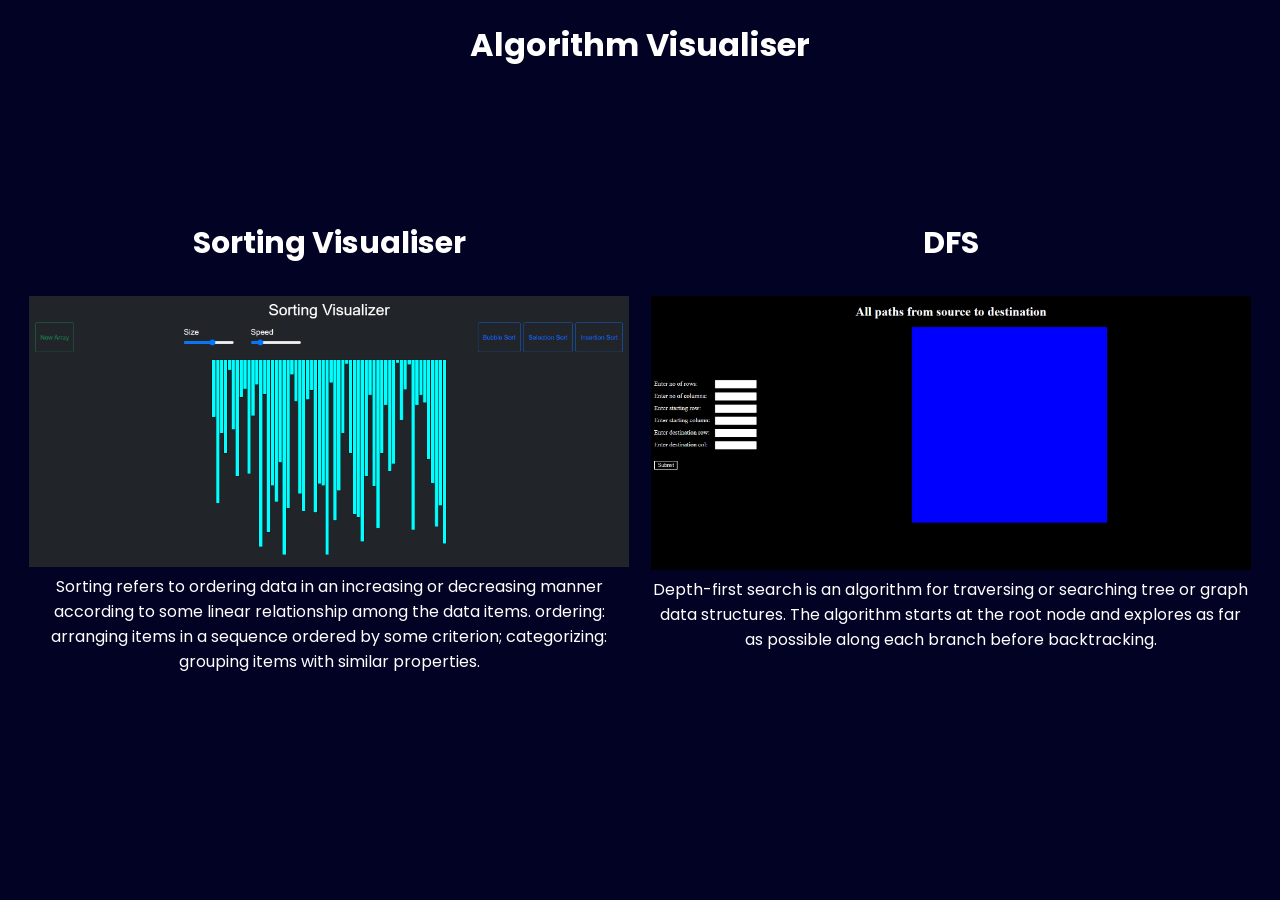
<file: index.html>
<!DOCTYPE html>
<html lang="en">
<head>
    <meta charset="UTF-8">
    <meta name="viewport" content="width=device-width, initial-scale=1.0">
    <title>Document</title>
    <style>
        @import url('https://fonts.googleapis.com/css2?family=Poppins:ital,wght@0,100;0,200;0,300;0,400;0,500;0,600;0,700;0,800;0,900;1,100;1,200;1,300;1,400;1,500;1,600;1,700;1,800;1,900&display=swap');

        body{
            background-color: rgb(2, 2, 36);
            color: white;
            text-align: center;
            font-family: "Poppins", sans-serif;;
        }
        .cont{
            display: flex;
            height: 600px;
       
            /* border: 2px solid white; */
            justify-content: space-evenly;
            align-items: center;
        }
        .item{
            height: 400px;
            width: 600px;
            /* border: 2px solid white; */
        }
        img{
            width: 600px;
        }
        h3{
            font-size: 30px;
        }
    </style>
</head>
<body>
    <h1>Algorithm Visualiser</h1>

    <div class="cont">
        <div class="item" id="sort">
            <h3>Sorting Visualiser</h3>
            <img src="Screenshot 2024-06-26 033516.png" alt="">
            <div class="text">Sorting refers to ordering data in an increasing or decreasing manner according to some linear relationship among the data items. ordering: arranging items in a sequence ordered by some criterion; categorizing: grouping items with similar properties. </div>
        </div>
        <div class="item" id="dfs">
            <h3>DFS</h3>
            <img src="Screenshot 2024-06-26 033233.png" alt="">
            <div class="text">
                Depth-first search is an algorithm for traversing or searching tree or graph data structures. The algorithm starts at the root node and explores as far as possible along each branch before backtracking. 
            </div>
        </div>
    </div>

    <script src="script.js"></script>
</body>
</html>
</file>
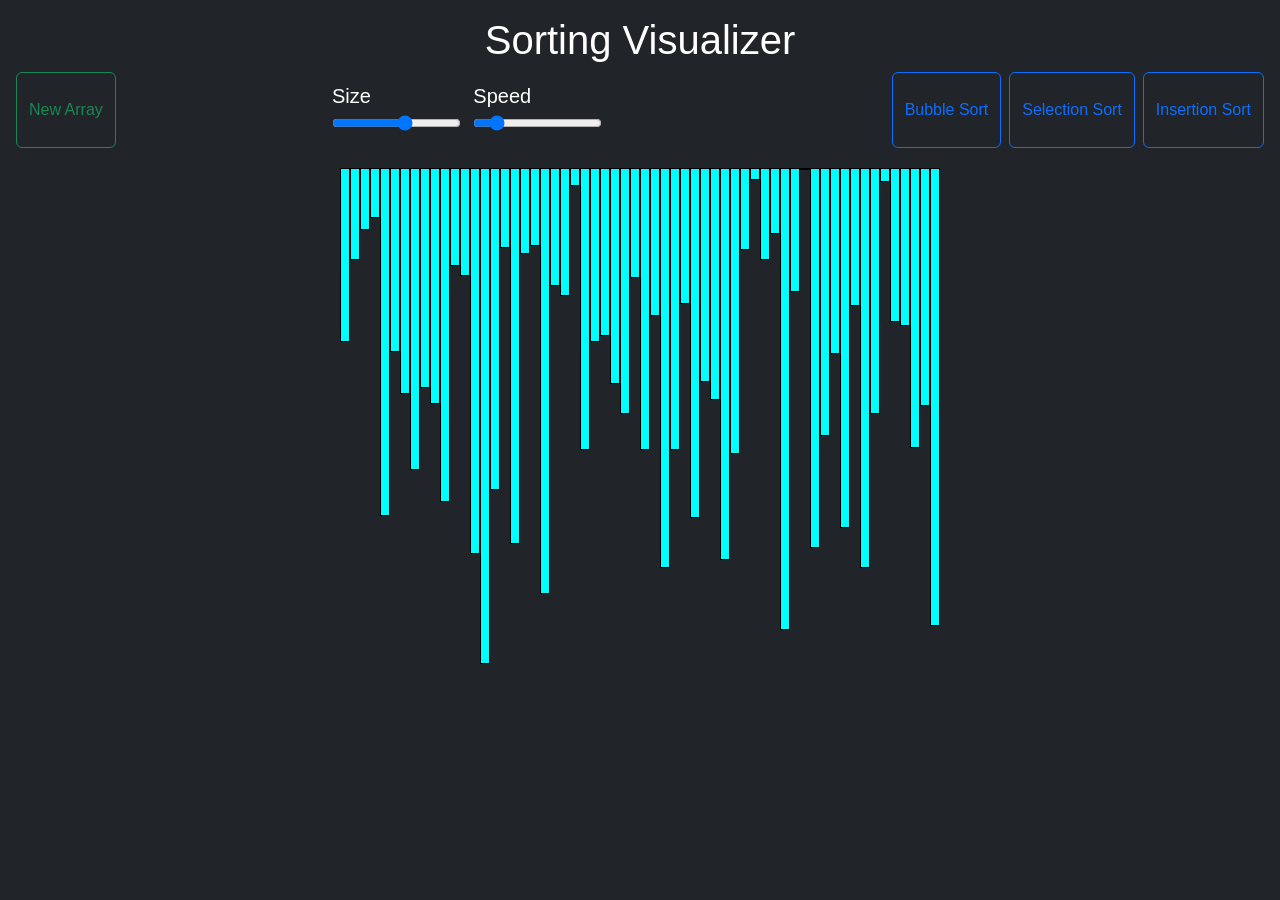
<file: algovisualiser/index.html>
<!DOCTYPE html>
<html lang="en">
<head>
    <meta charset="UTF-8">
    <meta http-equiv="X-UA-Compatible" content="IE=edge">
    <meta name="viewport" content="width=device-width, initial-scale=1.0">
    <title>Sorting Visualizer</title>
    <link href="https://cdn.jsdelivr.net/npm/bootstrap@5.0.0-beta2/dist/css/bootstrap.min.css" rel="stylesheet" integrity="sha384-BmbxuPwQa2lc/FVzBcNJ7UAyJxM6wuqIj61tLrc4wSX0szH/Ev+nYRRuWlolflfl" crossorigin="anonymous">
    <link rel="stylesheet" href="style.css">
</head>
<header>
    <h1 align="center">Sorting Visualizer</h1>
    <nav>
        <div class="row">
            <div class="col gap-2 d-sm-flex" id="newArray">
                <button type="button" class="btn btn-outline-success btn-dark newArray">New Array</button>
            </div>
            <div class="col" id="input">
                <span id="size">Size
                    <input id="arr_sz" type="range" min="5" max="100" step=1 value=60>
                </span>
                <span id="speed">Speed
                    <input id="speed_input" type="range" min="20" max="300" stepDown=10 value=60>
                </span>
            </div>
            <div class="col gap-2 d-sm-flex justify-content-end">
                <button type="button" class="btn btn-outline-primary btn-dark bubbleSort">Bubble Sort</button>
                <button type="button" class="btn btn-outline-primary btn-dark selectionSort">Selection Sort</button>
                <button type="button" class="btn btn-outline-primary btn-dark insertionSort">Insertion Sort</button>
             
            </div>
        </div>
    </nav>
</header>
<body class="p-3 mb-2 bg-dark text-white">
    
    <div id="bars" class="flex-container"></div>

    <script src="https://cdn.jsdelivr.net/npm/bootstrap@5.0.0-beta2/dist/js/bootstrap.bundle.min.js" integrity="sha384-b5kHyXgcpbZJO/tY9Ul7kGkf1S0CWuKcCD38l8YkeH8z8QjE0GmW1gYU5S9FOnJ0" crossorigin="anonymous"></script>
    <script src="js_files/sorting.js"></script>
    <script src="js_files/bubble.js"></script>
    <script src="js_files/insertion.js"></script>
    <script src="js_files/selection.js"></script>
</body>
</html>
</file>
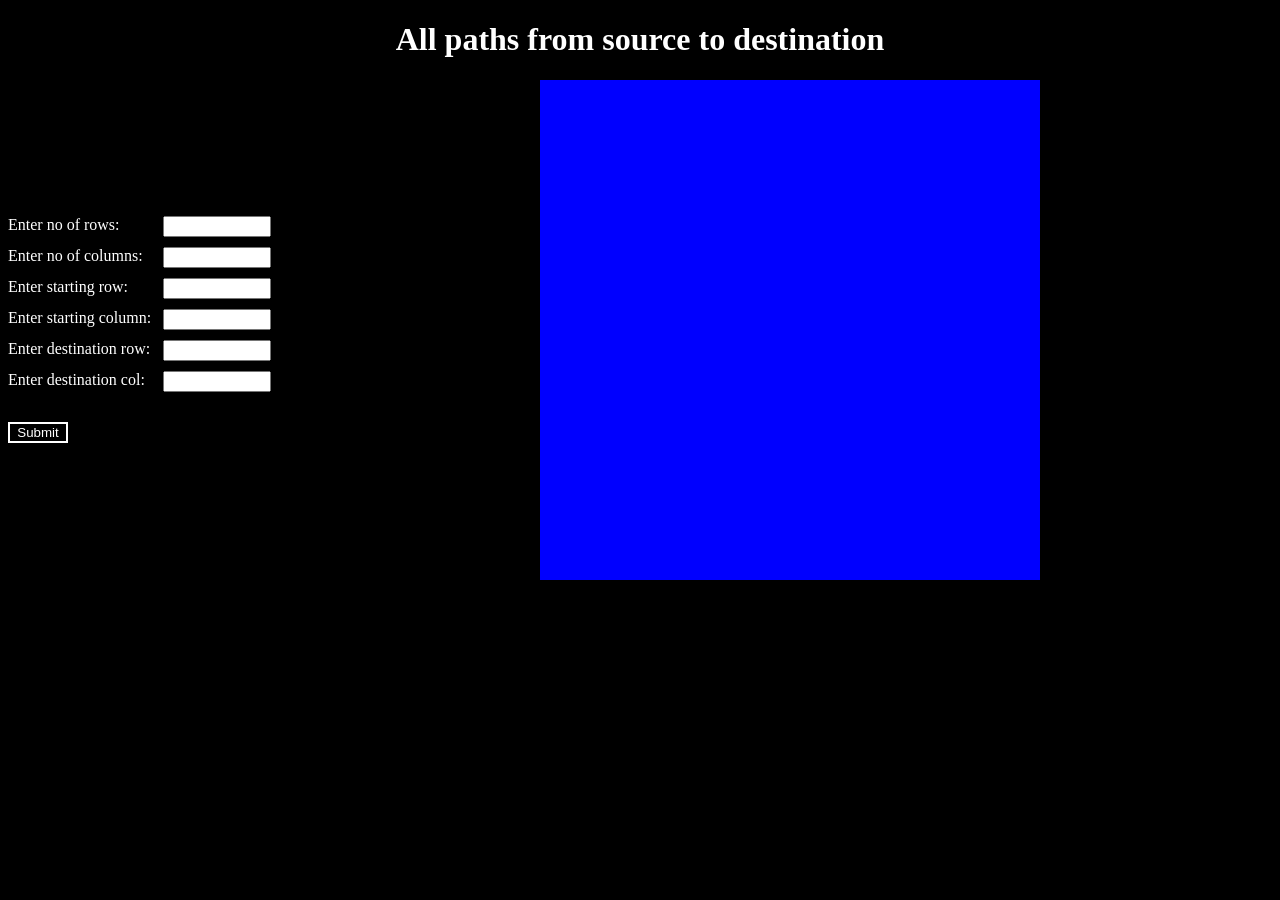
<file: dfs/index.html>
<!DOCTYPE html>
<html lang="en">
<head>
    <meta charset="UTF-8">
    <meta name="viewport" content="width=device-width, initial-scale=1.0">
    <title>Document</title>
    <link rel="stylesheet" href="style.css">
</head>
<body>
    <h1>All paths from source to destination</h1>
    <main>
        <form action="">
            <label for="row">Enter no of rows:</label>
            <input type="text" id="row">
            <label for="col">Enter no of columns:</label>
            <input type="text" id="col">
            <label for="sr">Enter starting row:</label>
            <input type="text" id="sr">
            <label for="sc">Enter starting column:</label>
            <input type="text" id="sc">
            <label for="dr">Enter destination row:</label>
            <input type="text" id="dr">
            <label for="dc">Enter destination col:</label>
            <input type="text" id="dc">
            <button type="submit" style="width: 60px;">Submit</button>
        </form>
    
        <div id="display">
        </div>
    </main>
    <script src="script.js"></script>
</body>
</html>
</file>
<file: algovisualiser/style.css>
body {
    font-family: Arial, Helvetica, sans-serif;
    font-size: 20px;
    padding: 0 20px 30px 0;
    line-height: 1.4;
}
.flex-container{
    margin-top: 20px;
    display: flex;
    flex-wrap: nowrap;
    width: 100%;
    height: 500px;
    justify-content: center;
    transition: 2s all ease;
}

.flex-item{
    background: cyan;
    border: 1pt solid black;
    width: 10px;
    transition: 0.1s all ease;
}

.row{
    display: grid;
    grid-template-columns: 1fr 1fr 2fr;
}

#input{
    display: flex;
    padding: 10px;
    justify-content: space-around;
}
</file>
<file: dfs/style.css>
body {
    background-color: black;
    color: white;
}
form {
    display: grid;
    width: 300px;
    grid-template-rows: 1fr 1fr 1fr 1fr;
    grid-template-columns: 1fr 1fr;
    row-gap: 10px;
    column-gap: 10px;
}
#display {
    display: grid;
    height: 500px;
    width: 500px;
    background-color: blue;
    margin: auto;
    font-size: 30px;
    font-weight: bold;
    text-align: center;
}
.item {
    border: 2px solid black;
}
input{
    width: 100px;
}
button{
    background-color: transparent;
    color: white;
    border: 2px solid white;
    margin-top: 20px;
    
}
main{
    display: flex;
    justify-content: space-around;
    align-items: center;
}
h1{
    text-align: center;
}
</file>
